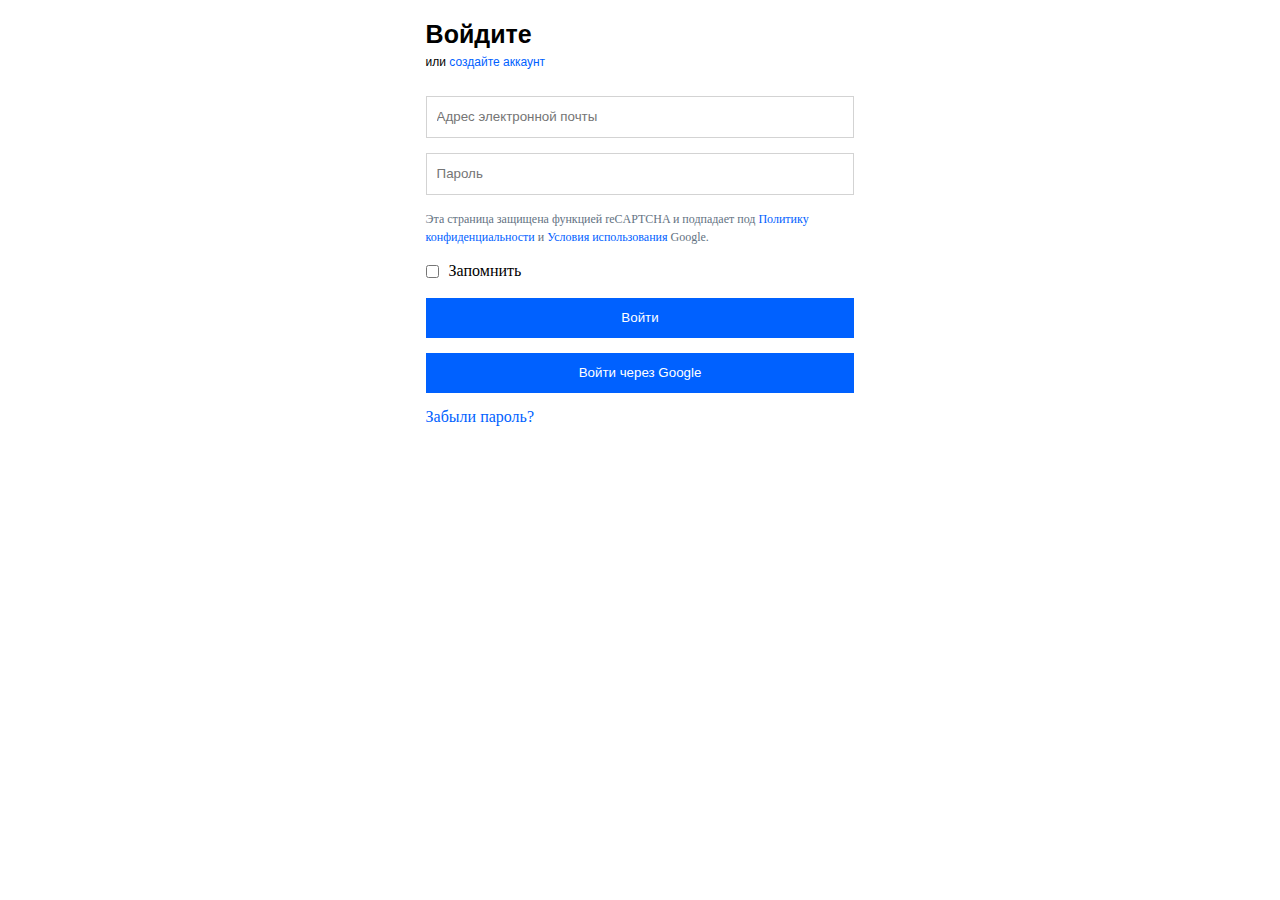
<file: index.html>
<!DOCTYPE html>
<html lang="en">
<head>
  <link rel="stylesheet" href="css/style.css">
  <meta charset="UTF-8">
  <meta name="viewport" content="width=device-width, initial-scale=1.0">
  <meta http-equiv="X-UA-Compatible" content="ie=edge">
  <title>Document</title>
</head>
<body>
  <form class="form">
    <fieldset>
      <legend>Войдите <span>или <a class="form__link" href="#">создайте аккаунт</a></span></legend>
      <input type="email" placeholder="Адрес электронной почты" class="form__input">
      <input type="password" placeholder="Пароль" class="form__input">
    </fieldset>
    <p class="form__description">
      Эта страница защищена функцией reCAPTCHA и подпадает под 
      <a class="form__link" href="#">Политику конфиденциальности</a> и <a class="form__link" href="#">Условия использования</a> Google.
    </p>
    <label class="form__checkbox"><input class="form__checkbox-input" type="checkbox">Запомнить</label>
    <button class="form__enter">Войти</button>
    <button class="form__enter form__enter-social">Войти через Google</button>
    <a href="#" class="form__link">Забыли пароль?</a>
  </form>
</body>
</html>
</file>
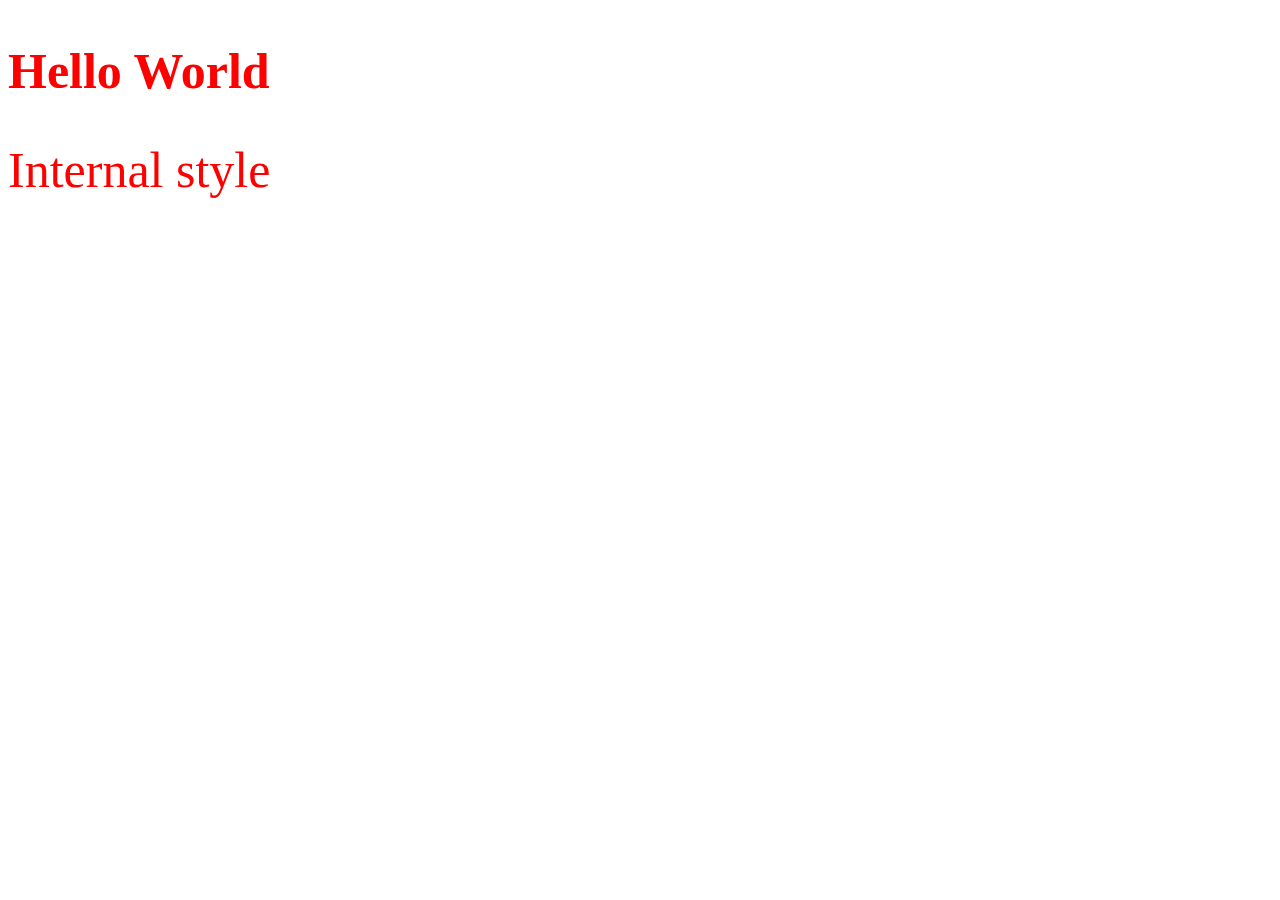
<file: index.1.html>
<!DOCTYPE html>
<html lang="en">
<head>
  <style>
    .test {
      color: red;
      font-size: 50px;
    }
  </style>
  <meta charset="UTF-8">
  <meta name="viewport" content="width=device-width, initial-scale=1.0">
  <meta http-equiv="X-UA-Compatible" content="ie=edge">
  <title>Document</title>
</head>
<body>
  <h2 class="test">Hello World</h2>
  <span class="test">Internal style</span>
</body>
</html>
</file>
<file: css/style.css>
html {
  box-sizing: border-box;
}

*, *:before, *:after {
  box-sizing: inherit;
}

body {
  padding: 0;
  margin: 0;
}

* { padding: 0; margin: 0; border: 0; }

.form {
  margin: 0 auto;
  max-width: 480px;
  padding: 20px 2% 0;
  margin-bottom: 15px;
}
fieldset {
  border: none;
  margin: 0;
}

legend {
  font-size: 25px;
  font-weight: bold;
  font-family: 'Open Sans', sans-serif;
  padding-inline-start: 0px;
  line-height: 1.14286;
  margin-bottom: 20px;
}

legend span {
  display: block;
  font-size: 12px;
  font-weight: normal;
  line-height: 2.28571;
}

.form__link {
  color: #0061ff;
  text-decoration: none;
}

.form__input {
  display: block;
  padding: 20px 10px;
  margin-bottom: 15px;
  width: 100%;
  height: 20px;
  border: 1px solid lightgray;
}

.form__description {
  margin-bottom: 15px;
  font-size: 12px;
  font-weight: 200;
  line-height: 150%;
  color: #637282;
  text-align: left;
}

.form__checkbox-input {
  margin-right: 10px;
}

.form__checkbox, .form__checkbox-input {
  display: inline-block;
  vertical-align: -1.5px;
  margin-bottom: 10px;
}

.form__enter {
  display: block;
  width: 100%;
  margin-bottom: 15px;
  color: #fff;
  background-color: #0061ff;
  height: 40px;
}
</file>
